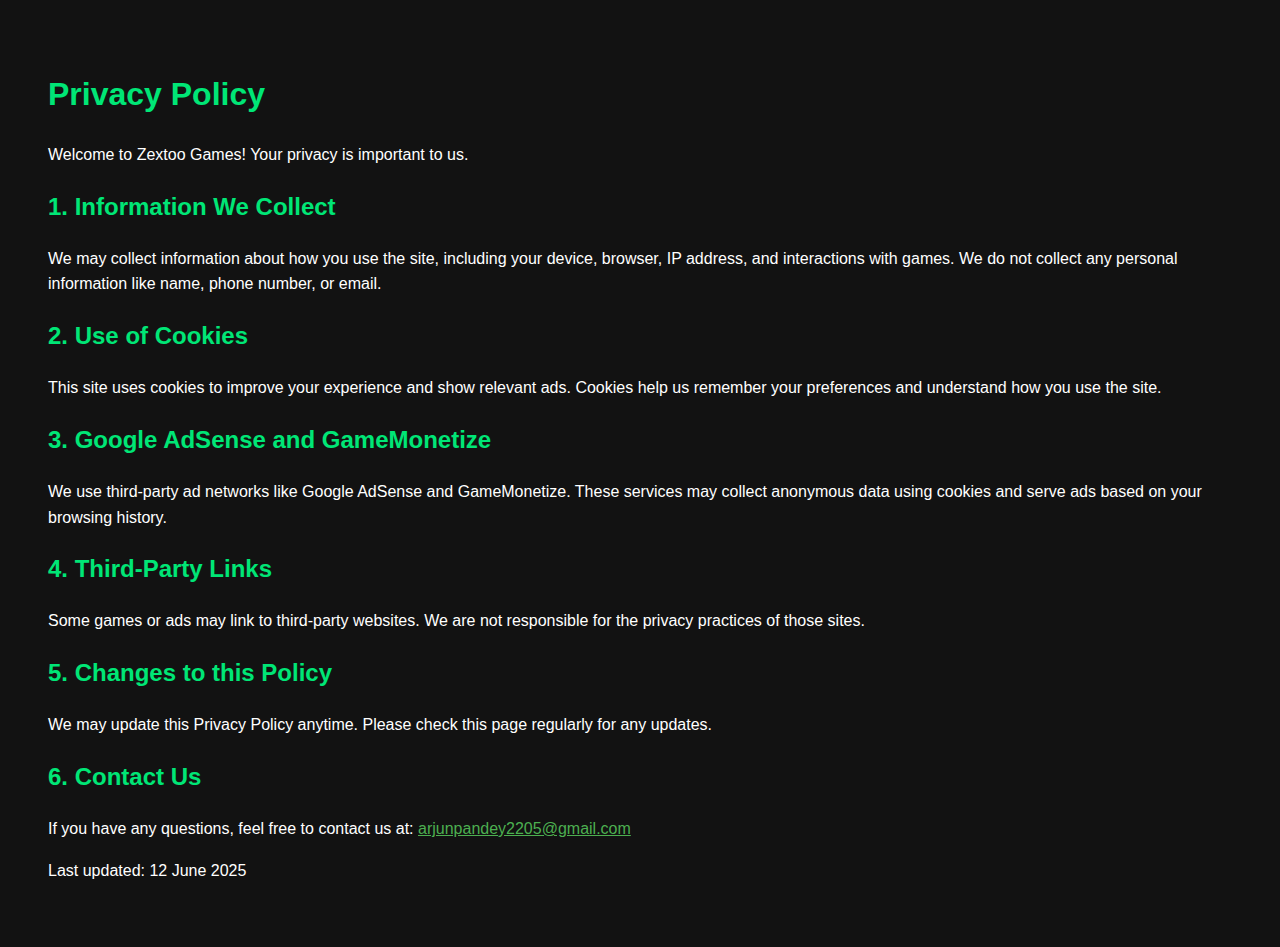
<file: privacy.html>
<!DOCTYPE html>
<html lang="en">
<head>
  <meta charset="UTF-8" />
  <meta name="viewport" content="width=device-width, initial-scale=1.0"/>
  <title>Privacy Policy | Zextoo Games</title>
  <style>
    body {
      font-family: Arial, sans-serif;
      padding: 40px;
      background-color: #121212;
      color: white;
      line-height: 1.6;
    }
    h1, h2 {
      color: #00e676;
    }
    a {
      color: #4CAF50;
    }
  </style>
</head>
<body>

  <h1>Privacy Policy</h1>

  <p>Welcome to Zextoo Games! Your privacy is important to us.</p>

  <h2>1. Information We Collect</h2>
  <p>We may collect information about how you use the site, including your device, browser, IP address, and interactions with games. We do not collect any personal information like name, phone number, or email.</p>

  <h2>2. Use of Cookies</h2>
  <p>This site uses cookies to improve your experience and show relevant ads. Cookies help us remember your preferences and understand how you use the site.</p>

  <h2>3. Google AdSense and GameMonetize</h2>
  <p>We use third-party ad networks like Google AdSense and GameMonetize. These services may collect anonymous data using cookies and serve ads based on your browsing history.</p>

  <h2>4. Third-Party Links</h2>
  <p>Some games or ads may link to third-party websites. We are not responsible for the privacy practices of those sites.</p>

  <h2>5. Changes to this Policy</h2>
  <p>We may update this Privacy Policy anytime. Please check this page regularly for any updates.</p>

  <h2>6. Contact Us</h2>
  <p>If you have any questions, feel free to contact us at: <a href="mailto:arjunpandey2205@gmail.com">arjunpandey2205@gmail.com</a></p>

  <p>Last updated: 12 June 2025</p>

</body>
</html>
</file>
